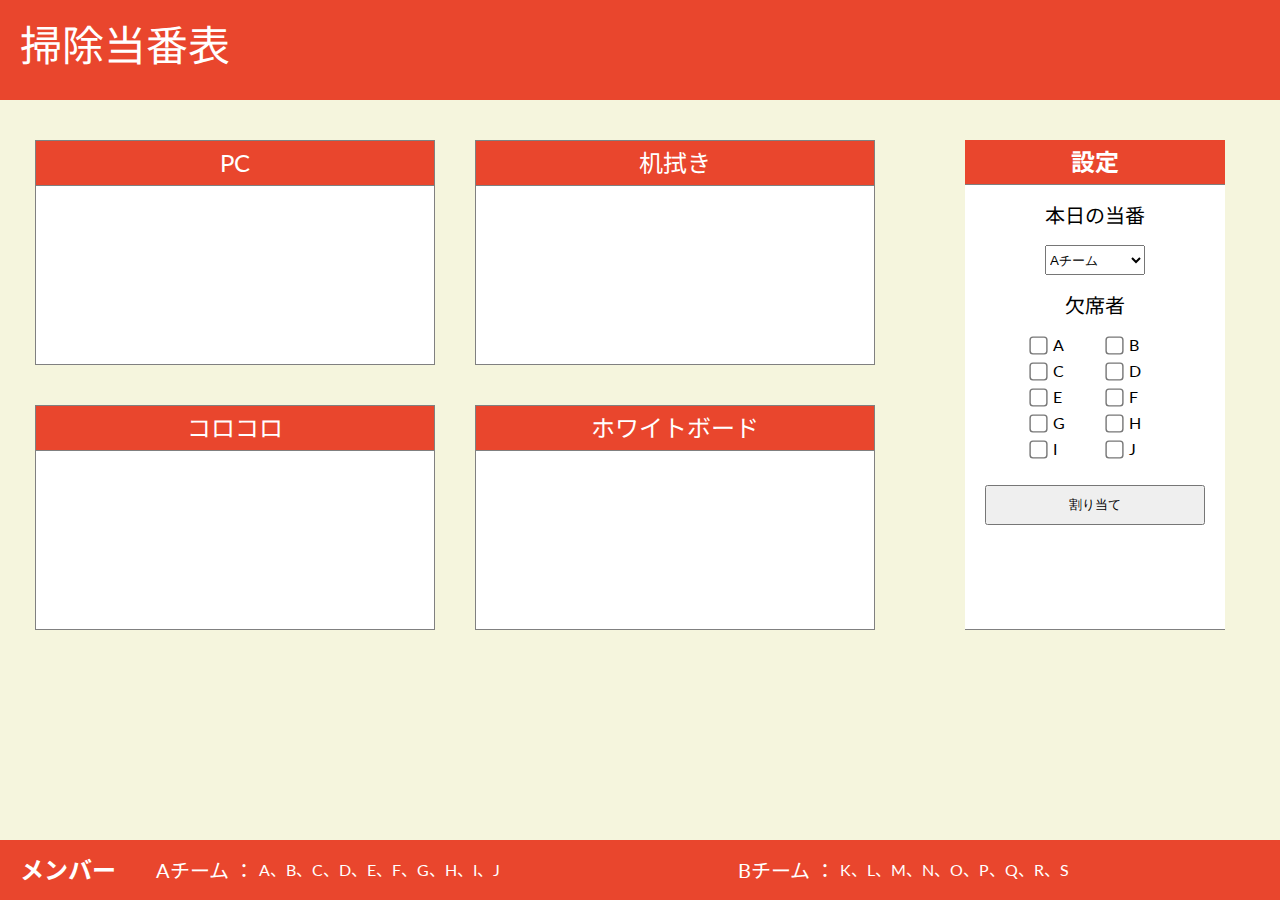
<file: Cleaning Turntable/index.html>
<!DOCTYPE html>
<html lang="ja">
<head>
   <meta charset="UTF-8">
   <title>掃除当番表</title>
   <link href="https://fonts.googleapis.com/css2?family=Lato:wght@400;700&family=Noto+Sans+JP:wght@400;700&display=swap" rel="stylesheet">
   <link rel="stylesheet" href="stylesheet.css">
   <script  type="text/javascript" src="https://ajax.googleapis.com/ajax/libs/jquery/3.5.1/jquery.min.js"></script>
   <script src="common.js"></script>
   
</head>
<body>
   <header><h1>掃除当番表</h1></header>
   <div id='main'>
      <div id='tables'>

         <table id='table1'>
            <caption>PC</caption>
            <tr id='role'>
               <td id='role1'></td>
            </tr>
         </table>
         
         <table id='table2'>
            <caption>机拭き</caption>
            <tr id='role'>
               <td id='role2'></td>
            </tr>
         </table>
         
         <table id='table3'>
            <caption>コロコロ</caption>
            <tr id='role'>
               <td id='role3'>
                  <p></p>
               </td>
            </tr>
         </table>

         <table id='table4'>
            <caption>ホワイトボード</caption>
            <tr id='role'>
               <td id='role4'>
                  <p></p>
               </td>
            </tr>
         </table>

      </div>

      <div id='option'>
         <h2>設定</h2>
         <div id="option_menu">
            <h3>本日の当番</h3>
            <div id="select_box">
               <select id="team" name="team">
                  <option value="A" selected>Aチーム</option>
                  <option value="B">Bチーム</option>
               </select>
            </div>
            
            <div id="absentee">
               <h3>欠席者</h3>
               <div id="checkboxs"></div>

               <div id="btn">
                  <button id="allocation">割り当て</button>
               </div>

         </div> 
         </div>
      </div>
   </div>
   
   
<!--<div id="test1"></div>
   <div id="test2"></div>
   <div id="test3"></div> -->

   
   
　　
   <footer>
      <div id='all_member'>
         <h2>メンバー</h2>
         <div id="teamA">
            <h3>Aチーム&nbsp;：&nbsp;</h3>
            <p id="memberA"></p>
         </div>
         <div id="teamB">
            <h3>Bチーム&nbsp;：&nbsp;</h3>
            <p id="memberB"></p>
         </div>
      </div>
   </footer>
</body>
</html>
</file>
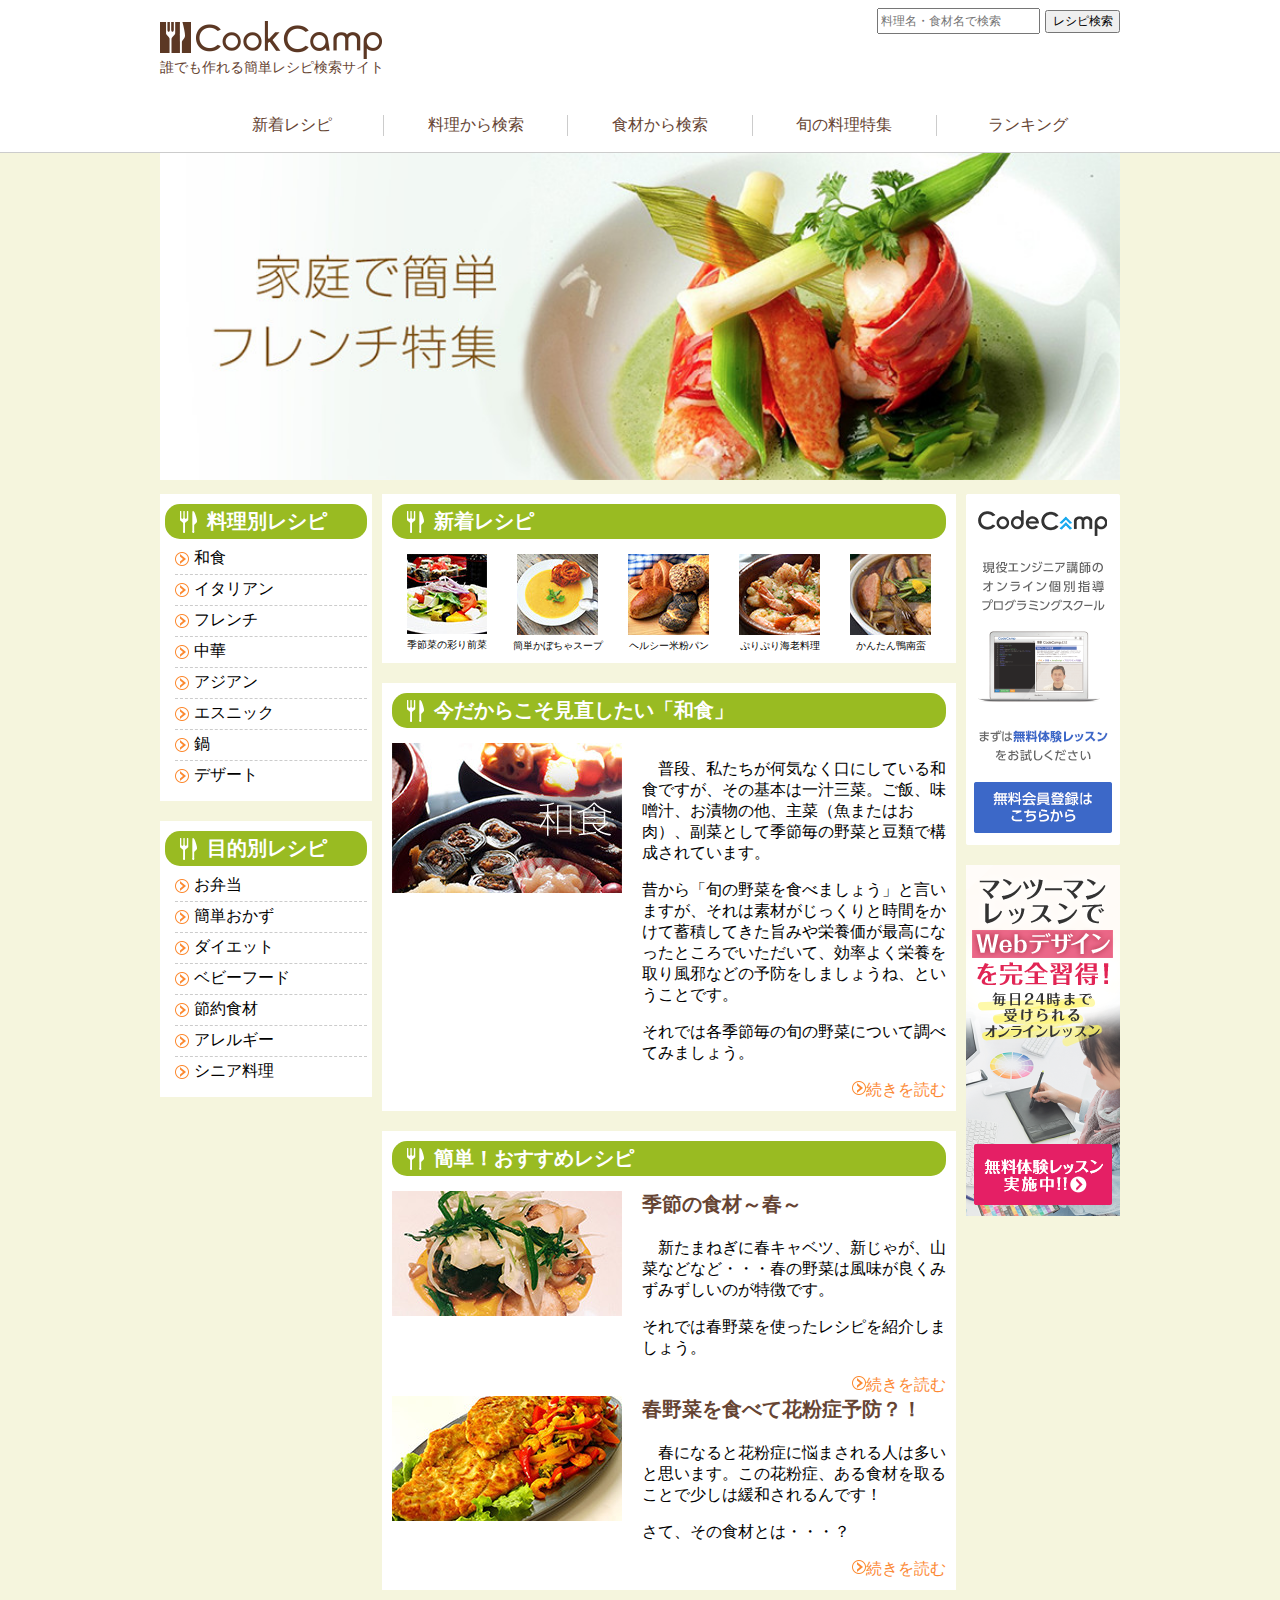
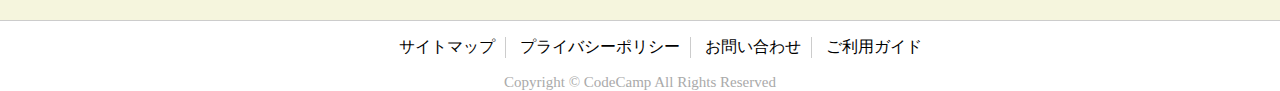
<file: html/index.html>
<!DOCTYPE html>
<html lang="ja">

<head>
  <meta charset="UTF-8">
  <title>cookcamp</title>
  <link rel="stylesheet" href="cookcamp.css">
</head>

<body>
  <header>
    <div class="container">
      <h1 id="header-logo">
        <img src="images/logo.png" alt="CookCamp">
        <span id="subtitle">誰でも作れる簡単レシピ検索サイト</span>
      </h1>
      <input class="recipe-search btn" type="submit" value="レシピ検索">
      <input class="recipe-search text-box" type="text" name="recipe-search" placeholder="料理名・食材名で検索">
      <div class="clear"></div>
      <ul class="grobal-menu">
        <li class="rightbar"><a href="#">新着レシピ</a></li>
        <li class="rightbar"><a href="#">料理から検索</a></li>
        <li class="rightbar"><a href="#">食材から検索</a></li>
        <li class="rightbar"><a href="#">旬の料理特集</a></li>
        <li><a href="#">ランキング</a></li>
      </ul>
    </div>
  </header>

  <div class="container">
    <img class="mainView" src="images/mainView.jpg">

    <div class="main">
      <nav>
        <div class="category-cook">
          <h2 class="contents-title">料理別レシピ</h2>
          <ul class="recipe-link">
            <li class="underbar"><img src="images/arrow.png"><a href="#">和食</a></li>
            <li class="underbar"><img src="images/arrow.png"><a href="#">イタリアン</a></li>
            <li class="underbar"><img src="images/arrow.png"><a href="#">フレンチ</a></li>
            <li class="underbar"><img src="images/arrow.png"><a href="#">中華</a></li>
            <li class="underbar"><img src="images/arrow.png"><a href="#">アジアン</a></li>
            <li class="underbar"><img src="images/arrow.png"><a href="#">エスニック</a></li>
            <li class="underbar"><img src="images/arrow.png"><a href="#">鍋</a></li>
            <li><img src="images/arrow.png"><a href="#">デザート</a></li>
          </ul>
        </div>

        <div class="category-purpose">
          <h2 class="contents-title">目的別レシピ</h2>
          <ul class="recipe-link">
            <li class="underbar"><img src="images/arrow.png"><a href="#">お弁当</a></li>
            <li class="underbar"><img src="images/arrow.png"><a href="#">簡単おかず</a></li>
            <li class="underbar"><img src="images/arrow.png"><a href="#">ダイエット</a></li>
            <li class="underbar"><img src="images/arrow.png"><a href="#">ベビーフード</a></li>
            <li class="underbar"><img src="images/arrow.png"><a href="#">節約食材</a></li>
            <li class="underbar"><img src="images/arrow.png"><a href="#">アレルギー</a></li>
            <li><img src="images/arrow.png"><a href="#">シニア料理</a></li>
          </ul>
        </div>
      </nav>

      <article>
        <div class="new-recipe">
          <h2 class="contents-title">新着レシピ</h2>
          <div class="recipe-list">
            <div class="recipe">
              <img src="images/newRecipes1.jpg">
              <span>季節菜の彩り前菜</span>
            </div>
            <div class="recipe">
              <img src="images/newRecipes2.jpg">
              <span>簡単かぼちゃスープ</span>
            </div>
            <div class="recipe">
              <img src="images/newRecipes3.jpg">
              <span>ヘルシー米粉パン</span>
            </div>
            <div class="recipe">
              <img src="images/newRecipes4.jpg">
              <span>ぷりぷり海老料理</span>
            </div>
            <div class="recipe">
              <img src="images/newRecipes5.jpg">
              <span>かんたん鴨南蛮</span>
            </div>
          </div>
        </div>

        <div class="topic">
          <h2 class="contents-title">今だからこそ見直したい「和食」</h2>
          <div class="topic-contents">
            <div class="topic-left">
              <img src="images/topics.jpg">
              <div class="clear-box"></div>
            </div>

            <div class="topic-right">
              <p>　普段、私たちが何気なく口にしている和食ですが、その基本は一汁三菜。ご飯、味噌汁、お漬物の他、主菜（魚またはお肉）、副菜として季節毎の野菜と豆類で構成されています。</p>
              <p>昔から「旬の野菜を食べましょう」と言いますが、それは素材がじっくりと時間をかけて蓄積してきた旨みや栄養価が最高になったところでいただいて、効率よく栄養を取り風邪などの予防をしましょうね、ということです。
              </p>
              <p>それでは各季節毎の旬の野菜について調べてみましょう。</p>
            </div>

          </div>
          <a href="#"><img src="images/arrow.png">続きを読む</a>
          <div class="clear"></div>
        </div>

        <div class="push-recipe">
          <h2 class="contents-title">簡単！おすすめレシピ</h2>
          <div></div>
          <div class="topic-contents">
            <div class="topic-left">
              <img src="images/pushRecipes1.jpg">
            </div>
            <div class="topic-right">
              <h3>季節の食材～春～</h3>
              <p>　新たまねぎに春キャベツ、新じゃが、山菜などなど・・・春の野菜は風味が良くみずみずしいのが特徴です。</p>
              <p>それでは春野菜を使ったレシピを紹介しましょう。</p>
            </div>
          </div>
          <a href="#"><img src="images/arrow.png">続きを読む</a>
          <div class="clear"></div>

          <div class="topic-contents">
            <div class="topic-left">
              <img src="images/pushRecipes2.jpg">
            </div>
            <div class="topic-right">
              <h3>春野菜を食べて花粉症予防？！</h3>
              <p>　春になると花粉症に悩まされる人は多いと思います。この花粉症、ある食材を取ることで少しは緩和されるんです！</p>
              <p>さて、その食材とは・・・？</p>
            </div>
          </div>
          <a href="#"><img src="images/arrow.png">続きを読む</a>
          <div class="clear"></div>

        </div>
      </article>

      <aside>
        <a href="#"><img src="images/right1.png"></a>
        <a href="#"><img src="images/right2.png"></a>
      </aside>

    </div>

  </div>


  <footer>
    <div class="container">
      <ul>
        <li class="rightbar"><a href="#">サイトマップ</a></li>
        <li class="rightbar"><a href="#">プライバシーポリシー</a></li>
        <li class="rightbar"><a href="#">お問い合わせ</a></li>
        <li><a href="#">ご利用ガイド</a></li>
      </ul>
      <p>Copyright © CodeCamp All Rights Reserved</p>
    </div>
  </footer>
</body>

</html>
</file>
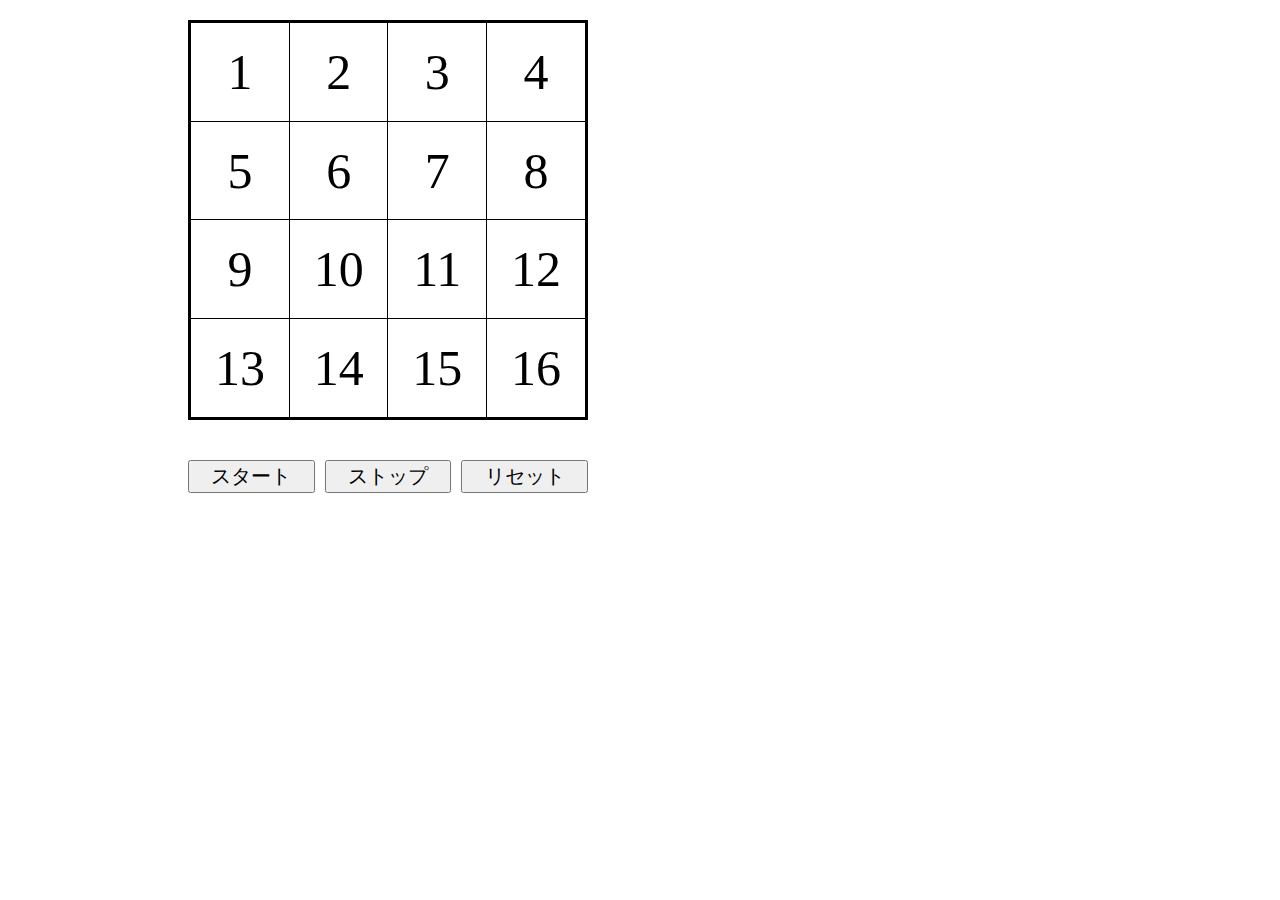
<file: js/index.html>
<!DOCTYPE html>
<html lang="ja">

<head>
   <meta charset="UTF-8">
   <title>ルーレット</title>
   <script type="text/javascript" src="https://ajax.googleapis.com/ajax/libs/jquery/3.5.1/jquery.min.js"></script>
   <script>
      var nums = [1, 2, 3, 4, 5, 6, 7, 8, 9, 10, 11, 12, 13, 14, 15, 16];
      var randnum = 0;
      var rand = 1;
      var interval_id;
      var start_flag = false;// スタート処理中はtrue

      //ルーレットを開始させる
      function start_roulette() {
         $('#num' + randnum).css('background-color', 'pink');
         randnum = 0;
         // 停止しているときのみ、スタート処理を開始(二重クリック防止)
         if (start_flag === false) {
            // 1秒ごとにflash_textを実行
            interval_id = setInterval(roulette, 100);
            start_flag = true;
         }
         //ルーレット作動中はスタートボタンを押せないようにし、ストップボタンを押せるようにする
         $('#start').prop('disabled', true);
         $('#stop').prop('disabled', false);
      }

      //ルーレットの動作
      function roulette() {
         //直前にいたマスを白に戻す
         $('#num' + randnum).css('background-color', 'white');
         //無作為に番号を選ぶ
         rand = Math.floor(Math.random() * nums.length);
         randnum = nums[rand];
         //選んだ番号のマスを赤くする
         $('#num' + randnum).css('background-color', 'red');
      }

      //ルーレットを止める
      function stop_roulette() {
         // setIntervalによる繰り返し動作を停止
         clearInterval(interval_id);
         start_flag = false;
         //ルーレットを止めた時スタートボタンを押せるようにする(全てのマスに止まった時は除く)
         $('#start').prop('disabled', false);
         //止まったマスを次から選ばれないようにする
         nums.splice(rand, 1);
         //ストップボタンを押せないようにする
         $('#stop').prop('disabled', true);
         //全てのマスに止まった時スタートボタンを押せないようにする
         if (nums.length === 0) {
            $('#start').prop('disabled', true);
         }
      }

      //ルーレットをリセットする
      function reset_roulette() {
         clearInterval(interval_id);
         start_flag = false;
         nums = [1, 2, 3, 4, 5, 6, 7, 8, 9, 10, 11, 12, 13, 14, 15, 16];
         //全てのマスを白くする
         for (var i = 0; i < nums.length; i++) {
            $('#num' + (i + 1)).css('background-color', 'white');
         }
         //スタートボタンを押せるようにする
         $('#start').prop('disabled', false);
      }

      $(function () {
         $('#start').click(start_roulette);
         $('#stop').click(stop_roulette);
         $('#reset').click(reset_roulette);
      });
   </script>
</head>

<body>
   <div id="roulette">
      <table id="numbers">
         <tr>
            <td id="num1">1</td>
            <td id="num2">2</td>
            <td id="num3">3</td>
            <td id="num4">4</td>
         </tr>
         <tr>
            <td id="num5">5</td>
            <td id="num6">6</td>
            <td id="num7">7</td>
            <td id="num8">8</td>
         </tr>
         <tr>
            <td id="num9">9</td>
            <td id="num10">10</td>
            <td id="num11">11</td>
            <td id="num12">12</td>
         </tr>
         <tr>
            <td id="num13">13</td>
            <td id="num14">14</td>
            <td id="num15">15</td>
            <td id="num16">16</td>
         </tr>
      </table>
      <div id="btn">
         <button id="start">スタート</button>
         <button id="stop">ストップ</button>
         <button id="reset">リセット</button>
      </div>
   </div>

   <style type="text/css">
      body {
         width: 80%;
         margin: auto;
      }

      #roulette {
         padding: 20px 60px;
         width: 400px;
         height: 500px;
      }

      table {
         width: 400px;
         background-color: #ffffff;
         height: 400px;
         font-size: 50px;
         text-align: center;
         margin-bottom: 40px;
         border: 3px solid black;
         border-collapse: collapse
      }

      td {
         border: 1px solid black;
         padding: 5px;
      }

      #btn {
         margin-top: 20px;
         display: flex;
      }

      button {
         font-size: 20px;
         width: 33.3%;
      }

      #start,
      #stop {
         margin-right: 10px;
      }
   </style>
</body>

</html>
</file>
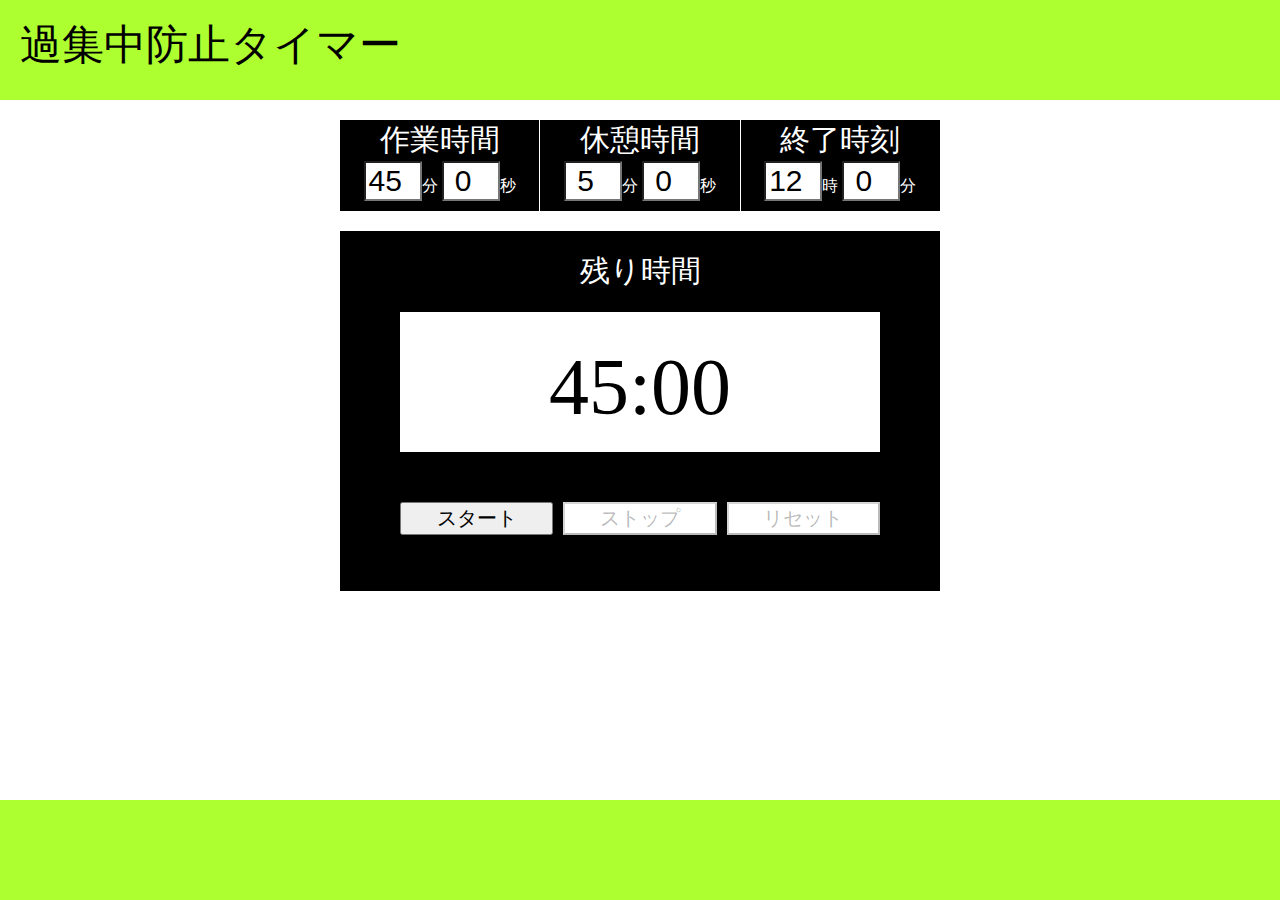
<file: Overconcentration_prevention_timer/index.html>
<!DOCTYPE html>
<html lang="ja">
<head>
   <meta charset="UTF-8">
   <title>過集中防止タイマー</title>
   <link rel="stylesheet" href="stylesheet.css">
   <script  type="text/javascript" src="https://ajax.googleapis.com/ajax/libs/jquery/3.5.1/jquery.min.js"></script>
   <script src="common.js"></script>
</head>
<body>
   <header><h1>過集中防止タイマー</h1></header>
   <main>
      <div id="option">
         <div id="working_set">
            <h3>作業時間</h3>
            <p method class="set_timer">
               <input class="min" type="number" value="45" min="0" max="99" >分 <!--初期設定-->
               <input class="sec" type="number" value="0" min="0" max="59" >秒
            </p>
         </div>
   
         <div id="refresh_set">
            <h3>休憩時間</h3>
            <form method="get" class="set_timer">
               <input class="min" type="number" value="5" min="0" max="99" >分 <!--初期設定-->
               <input class="sec" type="number" value="0" min="0" max="59" >秒
            </form>
         </div>
   
         <div id="finish_set">
            <h3>終了時刻</h3>
            <p class="set_timer">
               <input class="hour" type="number" value="12" min="0" max="23" >時 <!--初期設定-->
               <input class="min" type="number" value="0" min="0" max="59" >分
            </p>
         </div>
      </div>
   
      <div id="timer">
         <h3>残り時間</h3>   
         <p id="time"></p> <!--初期設定-->
         <div id="btn">
            <button id="start">スタート</button>
            <button id="stop">ストップ</button>
            <button id="reset">リセット</button>
            <!--<button id="test">テスト</button>-->
         </div>
      </div>
   </main>
   <div id="test"></div>
   <footer></footer>

</body>
</html>
</file>
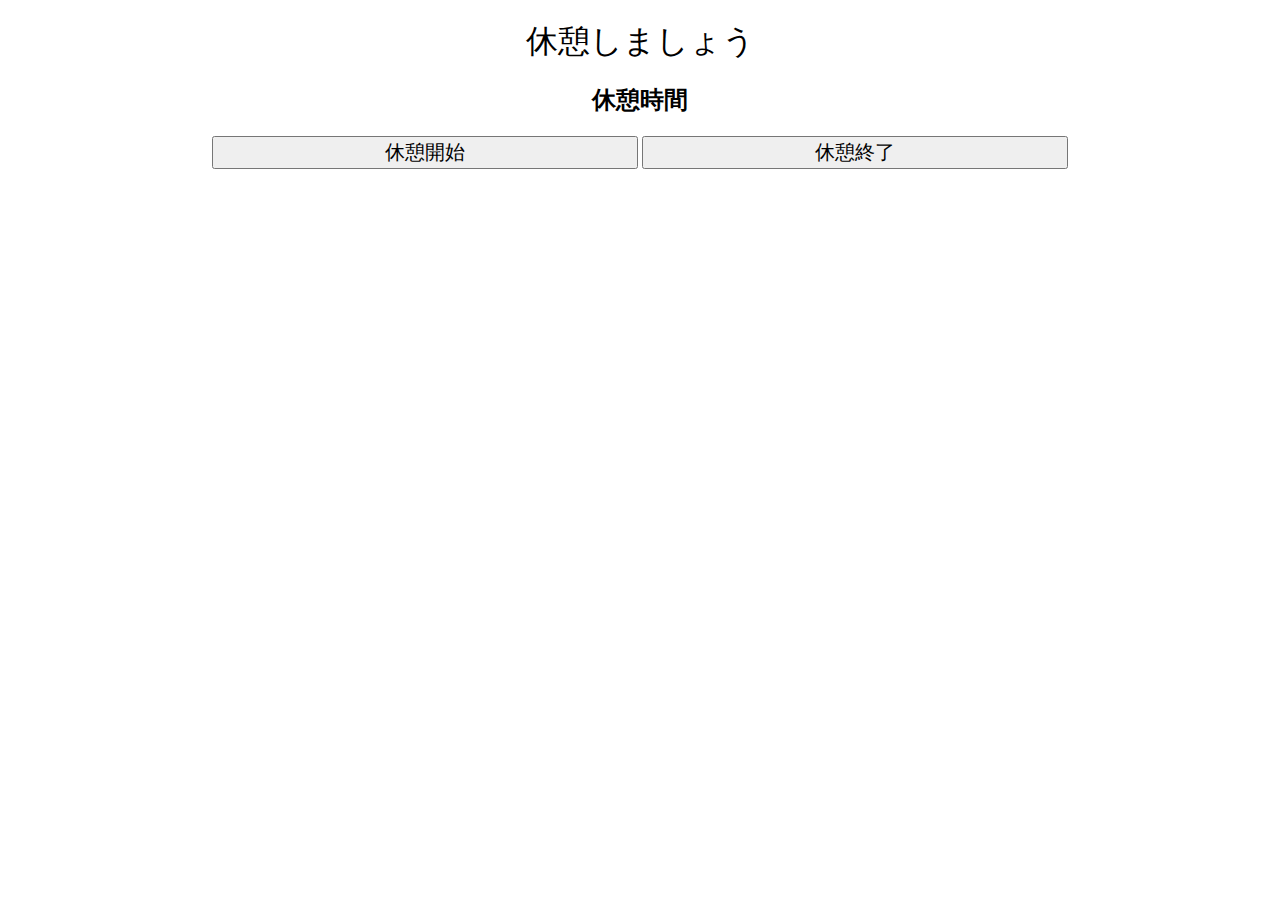
<file: Overconcentration_prevention_timer/sub-index.html>
<!DOCTYPE html>
<html lang="ja">

<head>
    <meta charset="UTF-8">
    <title>休憩タイマー</title>
    <link rel="stylesheet" href="stylesheet.css">
    <script type="text/javascript" src="https://ajax.googleapis.com/ajax/libs/jquery/3.5.1/jquery.min.js"></script>
    <script src="common.js"></script>
    <!--script src="sub.js"></script>-->
</head>

<style type="text/css">
    body {
        text-align: center;
        margin: 0 auto;
    }

    #rf_time {
        font-size: 32px;
        margin-bottom: 20px;
    }

    #message {
        margin-top: 20px;
        font-size: 32px;
    }
</style>

<body>
    <p id="message">休憩しましょう</p>
    <div id="refresh_time">
        <h2>休憩時間</h2>
        <p id="rf_time"></p>
        <!--初期設定-->
        <button id="rf_start">休憩開始</button>
        <button id="rf_finish">休憩終了</button>
    </div>
</body>

</html>
</file>
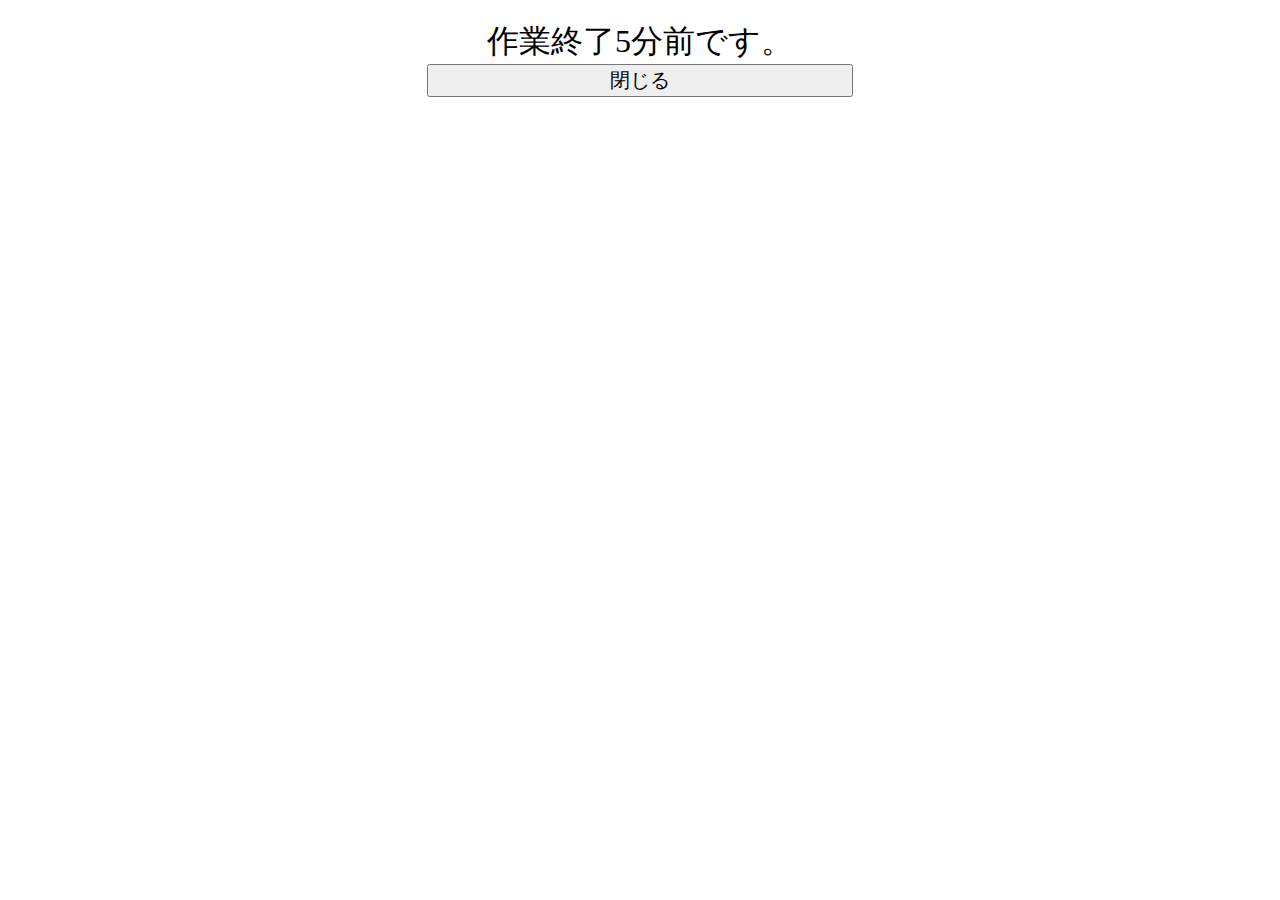
<file: Overconcentration_prevention_timer/sub-index2.html>
<!DOCTYPE html>
<html lang="ja">

<head>
	<meta charset="UTF-8">
	<title>作業終了5分前のお知らせ</title>
	<link rel="stylesheet" href="stylesheet.css">
	<script type="text/javascript" src="https://ajax.googleapis.com/ajax/libs/jquery/3.5.1/jquery.min.js"></script>
	<script>
		var interval_id;
		var sec = 60;
		var start_flag = false; // スタート処理中はtrue

		$(function () {
			$('#close').click(win_close);
			interval_id = setInterval(close_timer, 1000);
			start_flag = true;
		});

		function win_close() {
			start_flag = false;
			clearInterval(interval_id);
			window.close();
		}

		function close_timer() {
			sec--;
			if (sec === 0) {
				win_close();
			}
		}
	</script>
</head>

<style type="text/css">
    body {
        text-align: center;
        margin: 0 auto;
    }

    #message {
        margin-top: 20px;
        font-size: 32px;
    }
</style>

<body>
	<p id="message">作業終了5分前です。</p>
	<button id="close">閉じる</button>
</body>

</html>
</file>
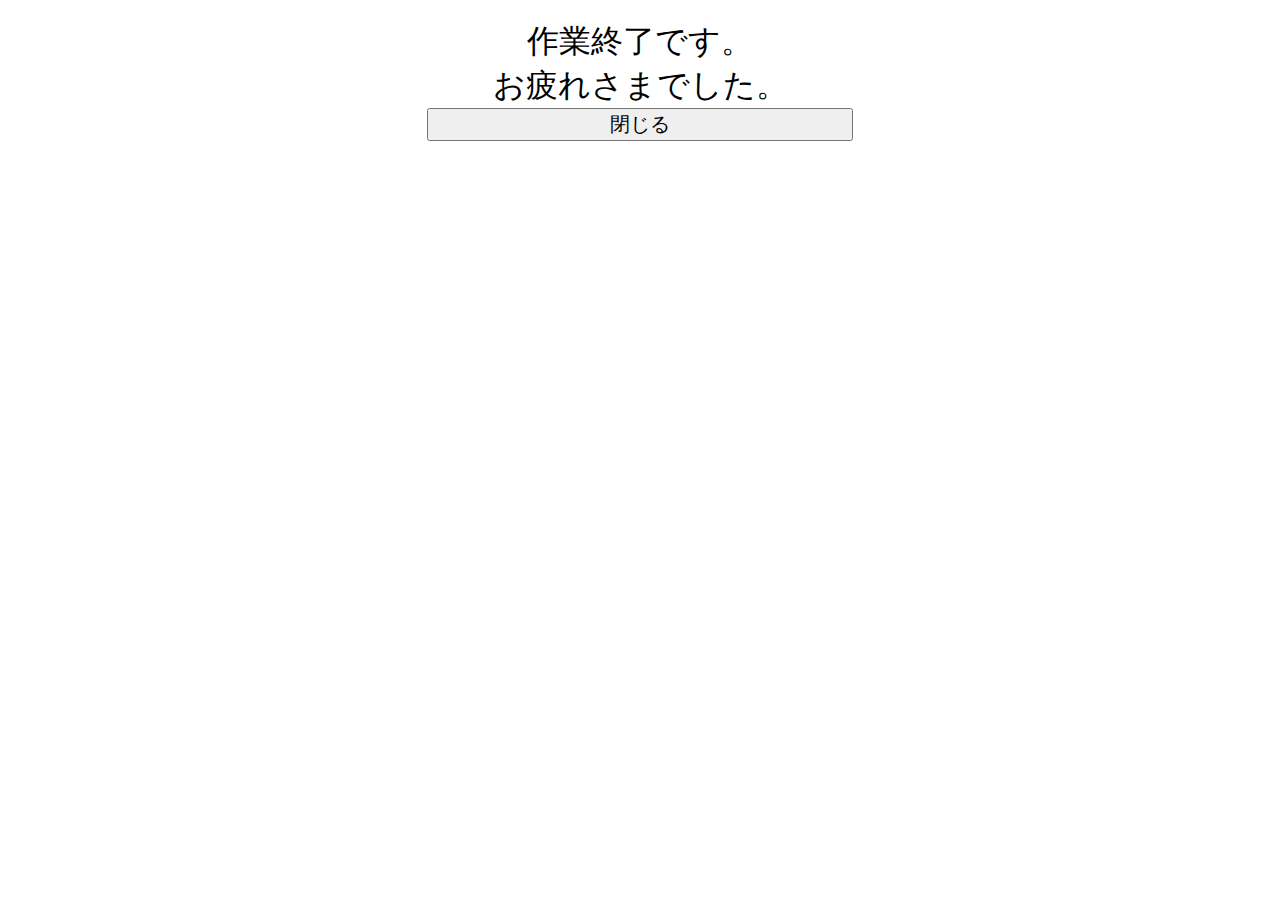
<file: Overconcentration_prevention_timer/sub-index3.html>
<!DOCTYPE html>
<html lang="ja">

<head>
	<meta charset="UTF-8">
	<title>作業終了のお知らせ</title>
	<link rel="stylesheet" href="stylesheet.css">
	<script type="text/javascript" src="https://ajax.googleapis.com/ajax/libs/jquery/3.5.1/jquery.min.js"></script>
	<script>
		var interval_id;
		var sec = 60;
		var start_flag = false; // スタート処理中はtrue

		$(function () {
			$('#close').click(win_close);
			interval_id = setInterval(close_timer, 1000);
			start_flag = true;
		});

		function win_close() {
			start_flag = false;
			clearInterval(interval_id);
			window.close();
		}

		function close_timer() {
			sec--;
			if (sec === 0) {
				win_close();
			}
		}
	</script>
</head>

<style type="text/css">
    body {
        text-align: center;
        margin: 0 auto;
    }

    #message {
        margin-top: 20px;
        font-size: 32px;
    }
</style>

<body>
	<p id="message">作業終了です。<br>お疲れさまでした。</p>
	<button id="close">閉じる</button>
</body>

</html>
</file>
<file: Cleaning Turntable/stylesheet.css>
html, body, div, span, applet, object, iframe,
h1, h3, h4, h5, h6, p, blockquote, pre,
a, abbr, acronym, address, big, cite, code,
del, dfn, em, img, ins, kbd, q, s, samp,
small, strike, strong, sub, sup, tt, var,
b, u, i, center,
dl, dt, dd, ol, ul, li,
fieldset, form, label, legend,
table, caption, tbody, tfoot, thead, tr, th, td,
article, aside, canvas, details, embed, 
figure, figcaption, footer, header, hgroup, 
menu, nav, output, ruby, section, summary,
time, mark, audio, video {
    margin: 0;
    padding: 0;
    border: 0;
    font-size: 100%;
    font: inherit;
    vertical-align: baseline;
}
/* HTML5 display-role reset for older browsers */
article, aside, details, figcaption, figure, 
footer, header, hgroup, menu, nav, section {
    display: block;
}
body {
   background-color: #f5f5dd;
    line-height: 1;
   height: 100vh;
   font-family: 'Lato', 'Noto Sans JP', 'ヒラギノ角ゴ ProN', 'Hiragino Kaku Gothic ProN', 'メイリオ', Meiryo, 'ＭＳ Ｐゴシック', 'MS PGothic', sans-serif;
}

ol, ul {
    list-style: none;
}
blockquote, q {
    quotes: none;
}

blockquote:before, blockquote:after,
q:before, q:after {
    content: '';
    content: none;
}

header {
   width: 100%;
   height: 100px;
   background-color: #e9462d;
   color: #ffffff;
   top: 0;
   z-index: 20;
   display: flex;
}

h1 {
   font-size: 42px;
   margin-left: 20px;
   line-height: 90px;
}

.logo {
height:80px;
width:250px;
}

#main {
   display: flex;
   width: 1250px;
   margin: 0 auto;
}

h2{
   text-align:center
}

#tables, #option {
   margin-top: 20px;
   margin-bottom: 20px;
}

#tables {
   flex: 4;
   display: flex;
   flex-wrap: wrap;
   width: 100%;
}

#option {
   flex:1;
   margin: 40px;
   border-bottom: solid 1px gray;
}

#member p {
   margin-bottom: 5px;
}

table {
   border-collapse: collapse;
   margin: 0 auto;
   margin-top:30px;
}

#table1, #table2, #table3, #table4 {
   width: 400px;
   height: 180px;
}

#table1, #table2, #table3, #table4, #option {
   background-color: #ffffff;
} 

table, tr, td {
   border: solid 1px gray;
   padding: 10px;
   text-align: center;
   font-size: 16px ;
   margin: 20px;
}


caption {
   border: solid 1px gray;
   border-bottom: none;
   text-align: center;
   background-color: #e9462d;
   color: #ffffff;
   font-size: 24px;
   padding: 10px;
}

td {
   vertical-align: middle;
   padding-bottom: 0px;
   height: 150px;
}

#role p {
   margin-bottom: 10px;
  }

.left {
   float: left;
   width: 50%;
}

#option h2 {
   background-color: #e9462d;
   color: #ffffff;
   border-bottom: solid 1px gray;
   margin-top: 0;
   margin-bottom: 0;
   font-size: 24px;
   padding: 10px;
}

#option_menu {
   padding: 20px;
   width: 220px;
}

#option h3 {
   font-size: 20px;
   text-align: center;
   margin-bottom: 20px;
}

#select_box {
   text-align: center;
}

#team {
   margin: 0 auto;
   margin-bottom: 20px;
   width: 100px;
   height: 30px;
}

#checkboxs {
   margin-left: 40px;
   margin-bottom: 20px;
}

#checkboxs label {
   width: 42%;
   display: inline-block;
}

.check {
   margin-left: 12px;
   margin-bottom: 10px;
}

input[type="checkbox" i] {
	transform:		scale(1.4);
   position:relative;
   top: 1px;
   right :5px;
}

#btn {
   margin: 0 auto;
}

#allocation {
   display: inline-block;
   width: 220px;
   height: 40px;
}

footer {
   width: 100%;
   height: 60px;
   background-color: #e9462d;
   color: #ffffff;
   z-index: 20;
   position: absolute;/*←絶対位置*/
   bottom: 0; /*下に固定*/
}

#all_member {
   line-height: 60px;
   display: flex;
}

#all_member h2{
   float: left;
   margin: 0 20px;
   line-height: 60px;
}

#teamA {
   flex: 1;
   margin-left: 20px;
}

#teamB {
   flex: 1;
}

#teamA h3 {
   float: left;
   font-size: 20px;
}

#teamB h3 {
   float: left;
   font-size: 20px; 
   margin-left: 20px;
}

#teamA p {
   margin-left: 20px;
}

#teamB p {
   margin-left: 20px;
}
</file>
<file: html/cookcamp.css>
body {
    background-color: #f5f5dd;
    margin: 0px;
}

li {
    list-style: none;
}

a {
    text-decoration: none;
}

header {
    width: 100%;
    border-bottom: 1px solid #cccccc;
    background-color: #ffffff;
}

.container {
    width: 960px;
    margin: 0 auto;
}

#header-logo {
    width:50%;
    float:left;
}
#header-logo img {
    display: block;
}
#header-logo #subtitle {
    display: block;
    font-size: 14px;
    color: #664433;
    font-weight: 100;
}

.recipe-search {
    float: right;
    position: relative;
}

.text-box {
    top: 8px;
    right: 5px;
    height: 20px;
    font-size: 12px;
}

.btn {
    top: 10px;
    width: 75px;
    font-size: 12px;
}

.clear {
    clear:both;
}

.grobal-menu {
    display: flex;
}

.grobal-menu li {
    display: inline-block;
    width: 20%;
    text-align: center;
}

.grobal-menu a {
    display: block;
    color: #664433;
}

.rightbar {
    border-right: 1px solid #cccccc;
}

.main {
    display: flex;
}

.mainView {
    width:960px;
}

nav {
    flex: 1.5;
    margin:10px 10px 0 0;
}

.category-cook,.category-purpose,.new-recipe,.topic,.push-recipe {
    background-color: #ffffff;
    margin-bottom: 20px;
}

.category-cook,.category-purpose {
    padding: 10px 5px;
}

.new-recipe,.topic,.push-recipe {
    padding: 10px;
}

h2 {
    color: #ffffff;
    background-color: #99bb22;
    border-radius: 15px;
    height: 35px;
    line-height: 35px;
    margin: 0px;
    font-size: 20px;
}

h2::before {
    content:url(images/dish.png);
    padding-left:15px;
    padding-right:10px;
    position:relative;
    top:5px;
}

.recipe-link {
    padding-left: 10px;
    margin:5px 0 0 0;
}

.recipe-link li {
    height: 30px;
}

.recipe-link img {
    float: left;
    margin: 8px 5px 0 0;
}

.recipe-link a {
    display:block;
    color: #000000;
    padding: 4px 0;
}

.underbar {
    border-bottom: 1px dashed #cccccc;
}

article {
    flex: 4;
    margin: 10px 0;
}

aside {
    flex: 1;
    margin: 10px 0 0 10px;
}

aside img {
    float: right;
    margin-bottom: 20px;
}

article .contents-title {
    margin-bottom: 15px;
}

.recipe-list {
    display: flex;
    text-align: center;
}

.recipe img {
    margin: 0 15px;
}

.recipe span {
    display: block;
    font-size: 10px;
    margin-top: 0px;
}

.topic-contents {
    display:flex;
}

.topic-left {
    margin-right: 20px;
    flex: 1;
}

.topic-right {
    flex: 2;
}

.push-recipe h3 {
    font-size: 20px;
    color: #664433;
    margin-top: 0px;
}

article a {
    float: right;
    color: #fc8833;
}

footer {
    width: cover;
    border-top: 1px solid #cccccc;
    background-color: #ffffff;
    text-align: center;
}

footer li {
    display: inline-block
}

footer a {
    display:block;
    color: #000000;
    padding: 0 10px;
}

footer p {
    color: #aaaaaa;
    font-size: 15px;
    margin-bottom: 0px;
}
</file>
<file: Overconcentration_prevention_timer/stylesheet.css>
html,
body,
div,
span,
applet,
object,
iframe,
h1,
h3,
h4,
h5,
h6,
p,
blockquote,
pre,
a,
abbr,
acronym,
address,
big,
cite,
code,
del,
dfn,
em,
img,
ins,
kbd,
q,
s,
samp,
small,
strike,
strong,
sub,
sup,
tt,
var,
b,
u,
i,
center,
dl,
dt,
dd,
ol,
ul,
li,
fieldset,
form,
label,
legend,
table,
caption,
tbody,
tfoot,
thead,
tr,
th,
td,
article,
aside,
canvas,
details,
embed,
figure,
figcaption,
footer,
header,
hgroup,
menu,
nav,
output,
ruby,
section,
summary,
time,
mark,
audio,
video {
   margin: 0;
   padding: 0;
   border: 0;
   font-size: 100%;
   font: inherit;
   vertical-align: baseline;
}

header {
   width: 100%;
   height: 100px;
   background-color: greenyellow;
   top: 0;
   z-index: 20;
   display: flex;
}

h1 {
   font-size: 42px;
   margin-left: 20px;
   line-height: 90px;
}

main {
   margin: 0 auto;
   margin-top: 20px;
   margin-bottom: 20px;
   width: 600px;
}

#option {
   color:#ffffff;
   background-color: #000000;
   display: flex;
   margin-bottom: 20px;
}

#working_set, #refresh_set {
   border-right: solid 1px #ffffff;
}

#working_set, #refresh_set, #finish_set {
   text-align: center;
   flex: 1;
   padding-bottom: 10px;
}

h3 {
   font-size: 30px;
   color: #ffffff;
   text-align: center;
}

.hour,
.min,
.sec {
   font-size: 30px;
   text-align: center;
   width: 50px;
}

#timer {
   background-color: #000000;
   height: 320px;
   padding: 20px 60px;
}

#timer h3 {
   margin-bottom: 20px;
}
#set_timer {
   font-size: 30px;
   color: #ffffff;
   text-align: center;
   margin-top: 0px;
}

#time {
   background-color: #ffffff;
   height: 100px;
   line-height: 110px;
   font-size: 80px;
   text-align: center;
   margin-top: 0px;
   margin-bottom: 50px;
   padding: 20px;
}

#btn {
   display: flex;
}

button {
   font-size: 20px;
   width: 33.3%;
}

#start,
#stop {
   margin-right: 10px;
}

input,
button:disabled {
   background-color: #ffffff;
}

footer {
   width: 100%;
   height: 100px;
   background-color: greenyellow;
   color: #ffffff;
   z-index: 20;
   position: absolute;
   /*←絶対位置*/
   bottom: 0;
   /*下に固定*/
}
</file>
